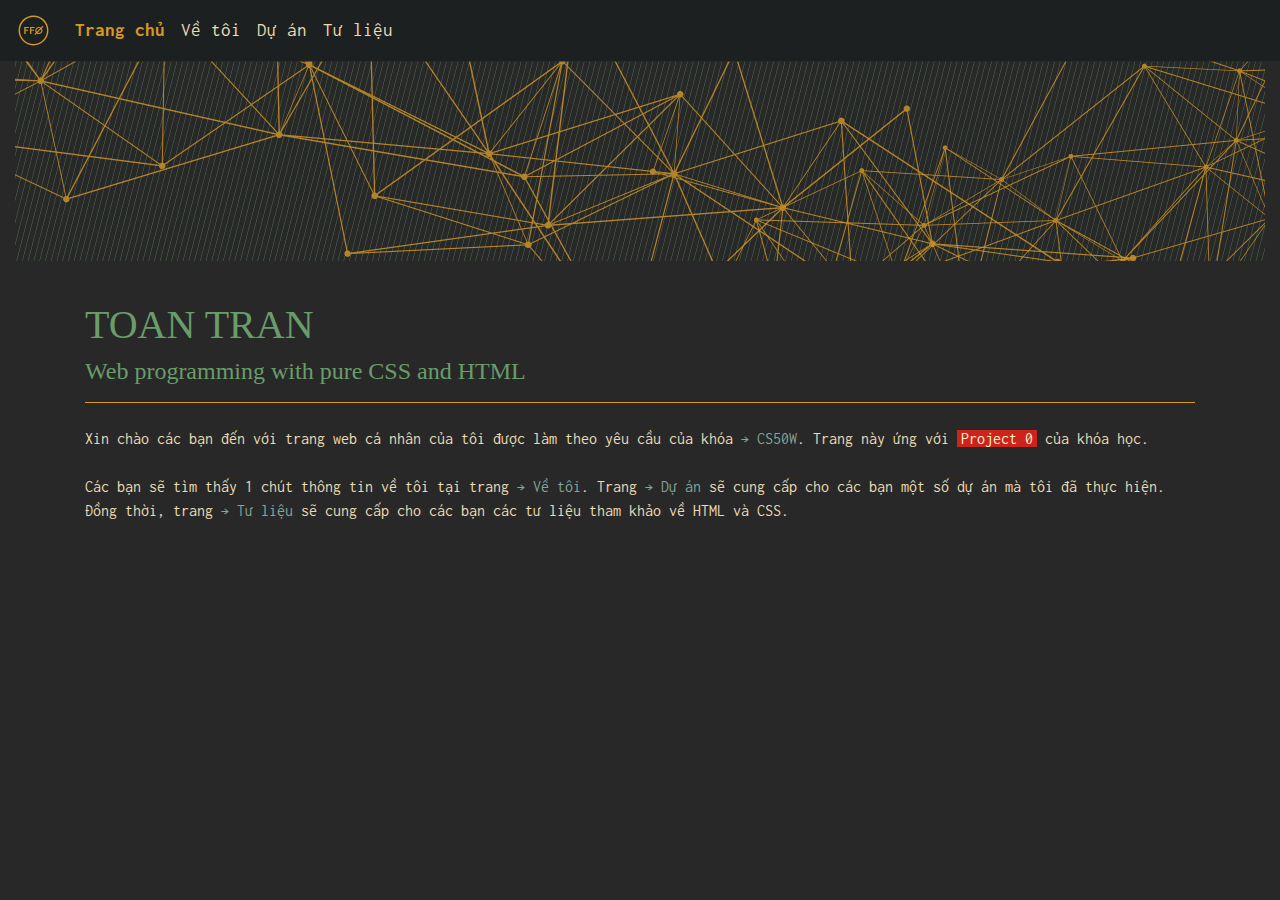
<file: index.html>
<!DOCTYPE html>
<html lang="vi">
    <head>
        <title>TOAN TRAN | PERSONAL SITE</title>
        <meta http-equiv="content-type" content="text/html; charset=UTF-8">
        <meta name="viewport" content="width= device-width, initial-scale=1.0">
        <meta name="description" content="Toan Tran personal site">
        <link rel="stylesheet" href="stylesheet/style.css">
        <link href="https://fonts.googleapis.com/css2?family=Inconsolata:wght@200;300;400;500;600;700;800;900&display=swap" rel="stylesheet">
        <link rel="stylesheet" href="https://maxcdn.bootstrapcdn.com/bootstrap/4.0.0/css/bootstrap.min.css" integrity="sha384-Gn5384xqQ1aoWXA+058RXPxPg6fy4IWvTNh0E263XmFcJlSAwiGgFAW/dAiS6JXm" crossorigin="anonymous">
    </head>

    <body>
        <header>
            <nav class="navbar navbar-expand-lg">
                <a class="navbar-brand" href="index.html">
                    <img src="Image/ff0_logo.svg" id="site_logo" alt="Toan Tran | Personal site">
                </a>
                <button class="navbar-toggler" type="button" data-target="#navbarNavAltMarkup" aria-controls="navabrNavAltMarkup" aria-expanded="false" aria-label="Toggle Navigation">
                    <span class="navbar active">Menu</span>
                </button>
                <div class="collapse navbar-collapse" id="navbarNavAltMarkup">
                    <div class="navbar-nav">
                        <a class="nav-item nav-link active" href="index.html">Trang chủ</a>
                        <a class="nav-item nav-link" href="about.html">Về tôi</a>
                        <a class="nav-item nav-link" href="projects.html">Dự án</a>
                        <a class="nav-item nav-link" href="resources.html">Tư liệu</a>
                    </div>
                </div>
            </nav>
        </header>
        <main>
            <div class="container-fluid">
                <div class="rơ">
                    <img src="Image/banner.png" class="fullwidth">
                </div>
                <div class="container">
                    <h1>TOAN TRAN</h1>
                    <h3>Web programming with pure CSS and HTML</h3>
                    <hr>
                    <p>
                        Xin chào các bạn đến với trang web cá nhân của tôi được làm theo yêu cầu của khóa <a href="https://www.edx.org/course/cs50s-web-programming-with-python-and-javascript">CS50W</a>. Trang này ứng với <span class="crazyimportant">Project 0</span> của khóa học.
                    </p>
                    <p>
                        Các bạn sẽ tìm thấy 1 chút thông tin về tôi tại trang <a href="about.html">Về tôi</a>. Trang <a href="projects.html">Dự án</a> sẽ cung cấp cho các bạn một số dự án mà tôi đã thực hiện. Đồng thời, trang <a href="resources.html">Tư liệu</a> sẽ cung cấp cho các bạn các tư liệu tham khảo về HTML và CSS.
                    </p>
                </div>
            </div>
        </main>

        <script src="https://code.jquery.com/jquery-3.2.1.slim.min.js" integrity="sha384-KJ3o2DKtIkvYIK3UENzmM7KCkRr/rE9/Qpg6aAZGJwFDMVNA/GpGFF93hXpG5KkN" crossorigin="anonymous"></script>
        <script src="https://cdnjs.cloudflare.com/ajax/libs/popper.js/1.12.9/umd/popper.min.js" integrity="sha384-ApNbgh9B+Y1QKtv3Rn7W3mgPxhU9K/ScQsAP7hUibX39j7fakFPskvXusvfa0b4Q" crossorigin="anonymous"></script>
        <script src="https://maxcdn.bootstrapcdn.com/bootstrap/4.0.0/js/bootstrap.min.js" integrity="sha384-JZR6Spejh4U02d8jOt6vLEHfe/JQGiRRSQQxSfFWpi1MquVdAyjUar5+76PVCmYl" crossorigin="anonymous"></script>
    </body>

</html>
</file>
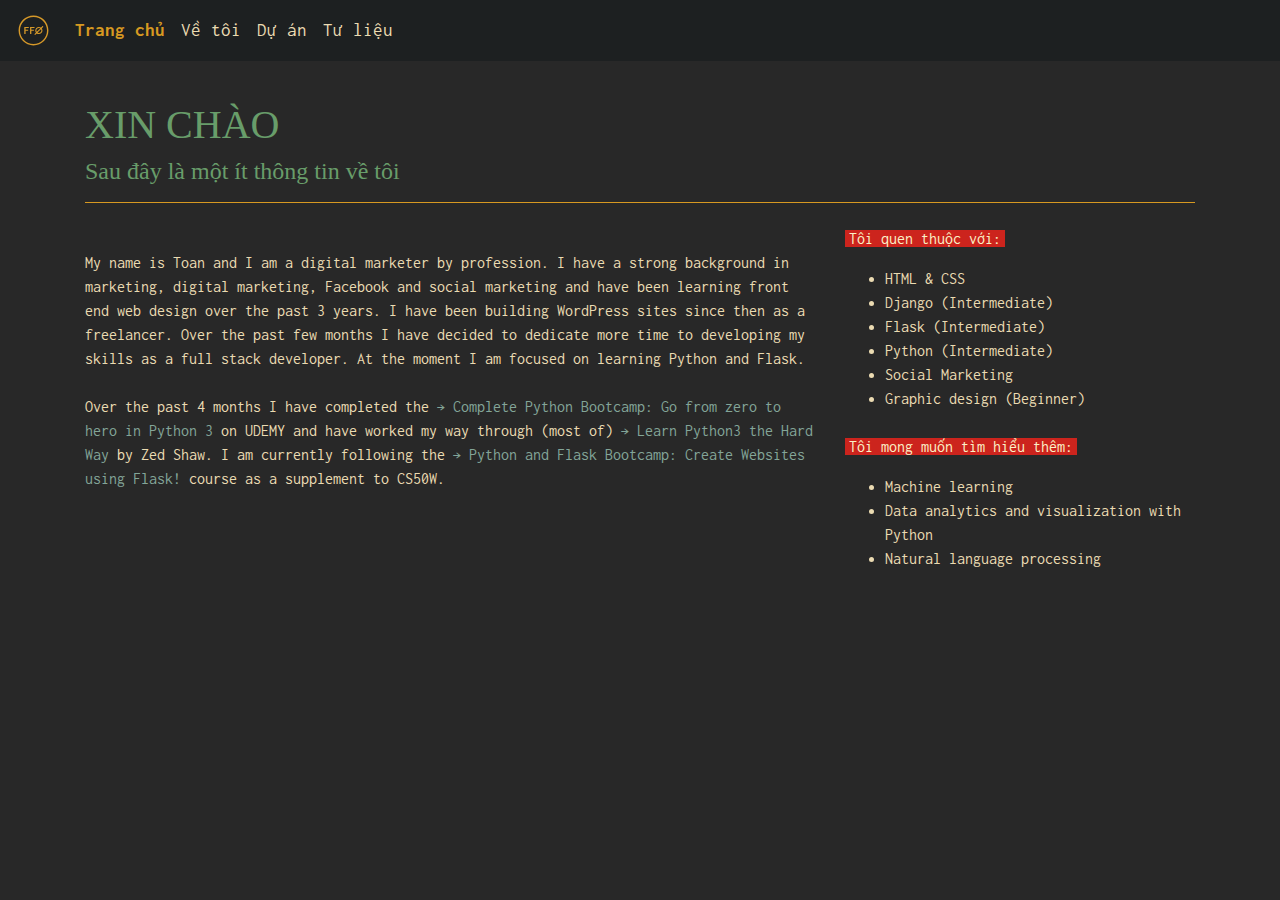
<file: about.html>
<!DOCTYPE html>
<html lang="vi">
    <head>
        <title>TOAN TRAN | PERSONAL SITE | ABOUT  ME</title>
        <meta http-equiv="content-type" content="text/html; charset=UTF-8">
        <meta name="viewport" content="width= device-width, initial-scale=1.0">
        <meta name="description" content="Toan Tran - Thông tin về Toàn Trần">
        <link rel="stylesheet" href="stylesheet/style.css">
        <link href="https://fonts.googleapis.com/css2?family=Inconsolata:wght@200;300;400;500;600;700;800;900&display=swap" rel="stylesheet">
        <link rel="stylesheet" href="https://maxcdn.bootstrapcdn.com/bootstrap/4.0.0/css/bootstrap.min.css" integrity="sha384-Gn5384xqQ1aoWXA+058RXPxPg6fy4IWvTNh0E263XmFcJlSAwiGgFAW/dAiS6JXm" crossorigin="anonymous">
    </head>

    <body>
        <header>
            <nav class="navbar navbar-expand-lg">
                <a class="navbar-brand" href="index.html">
                    <img src="Image/ff0_logo.svg" id="site_logo" alt="Toan Tran | Personal site">
                </a>
                <button class="navbar-toggler" type="button" data-target="#navbarNavAltMarkup" aria-controls="navabrNavAltMarkup" aria-expanded="false" aria-label="Toggle Navigation">
                    <span class="navbar active">Menu</span>
                </button>
                <div class="collapse navbar-collapse" id="navbarNavAltMarkup">
                    <div class="navbar-nav">
                        <a class="nav-item nav-link active" href="index.html">Trang chủ</a>
                        <a class="nav-item nav-link" href="about.html">Về tôi</a>
                        <a class="nav-item nav-link" href="projects.html">Dự án</a>
                        <a class="nav-item nav-link" href="resources.html">Tư liệu</a>
                    </div>
                </div>
            </nav>
        </header>

        <main>
            <div class="container">
                <h1> XIN CHÀO</h1>
                <h3>Sau đây là một ít thông tin về tôi</h3>
                <hr>
            </div>

            <div class="container">
                <div class="row">
                    <div class="col-md-8">
                        <p><p>My name is Toan and I am a digital marketer by profession. I have a strong background in marketing, digital marketing, Facebook and social marketing and have been learning front end web design over the past 3 years. I have been building WordPress sites since then as a freelancer. Over the past few months I have decided to dedicate more time to developing my skills as a full stack developer. At the moment I am focused on learning Python and Flask.</p>
                        <p>Over the past 4 months I have completed the <a href="https://www.udemy.com/complete-python-bootcamp/">Complete Python Bootcamp: Go from zero to hero in Python 3</a> on UDEMY and have worked my way through (most of) <a href="https://learnpythonthehardway.org">Learn Python3 the Hard Way</a> by Zed Shaw. I am currently following the <a href="https://www.udemy.com/python-and-flask-bootcamp-create-websites-using-flask/">Python and Flask Bootcamp: Create Websites using Flask!</a> course as a supplement to CS50W.</p>
                    </div>
                    <div class="col-md-4">
                        <p><span class="crazyimportant">Tôi quen thuộc với:</span></p>
                        <ul>
                            <li>HTML & CSS</li>
                            <li>Django (Intermediate)</li>
                            <li>Flask (Intermediate)</li>
                            <li>Python (Intermediate)</li>
                            <li>Social Marketing</li>
                            <li>Graphic design (Beginner)</li>
                        </ul>
                        <p><span class="crazyimportant">Tôi mong muốn tìm hiểu thêm:</span></p>
                        <ul>
                            <li>Machine learning</li>
                            <li>Data analytics and visualization with Python</li>
                            <li>Natural language processing</li>
                        </ul>
                    </div> 
                </div>
            </div>
        </main>

        <script src="https://code.jquery.com/jquery-3.2.1.slim.min.js" integrity="sha384-KJ3o2DKtIkvYIK3UENzmM7KCkRr/rE9/Qpg6aAZGJwFDMVNA/GpGFF93hXpG5KkN" crossorigin="anonymous"></script>
        <script src="https://cdnjs.cloudflare.com/ajax/libs/popper.js/1.12.9/umd/popper.min.js" integrity="sha384-ApNbgh9B+Y1QKtv3Rn7W3mgPxhU9K/ScQsAP7hUibX39j7fakFPskvXusvfa0b4Q" crossorigin="anonymous"></script>
        <script src="https://maxcdn.bootstrapcdn.com/bootstrap/4.0.0/js/bootstrap.min.js" integrity="sha384-JZR6Spejh4U02d8jOt6vLEHfe/JQGiRRSQQxSfFWpi1MquVdAyjUar5+76PVCmYl" crossorigin="anonymous"></script>
    </body>

</html>
</file>
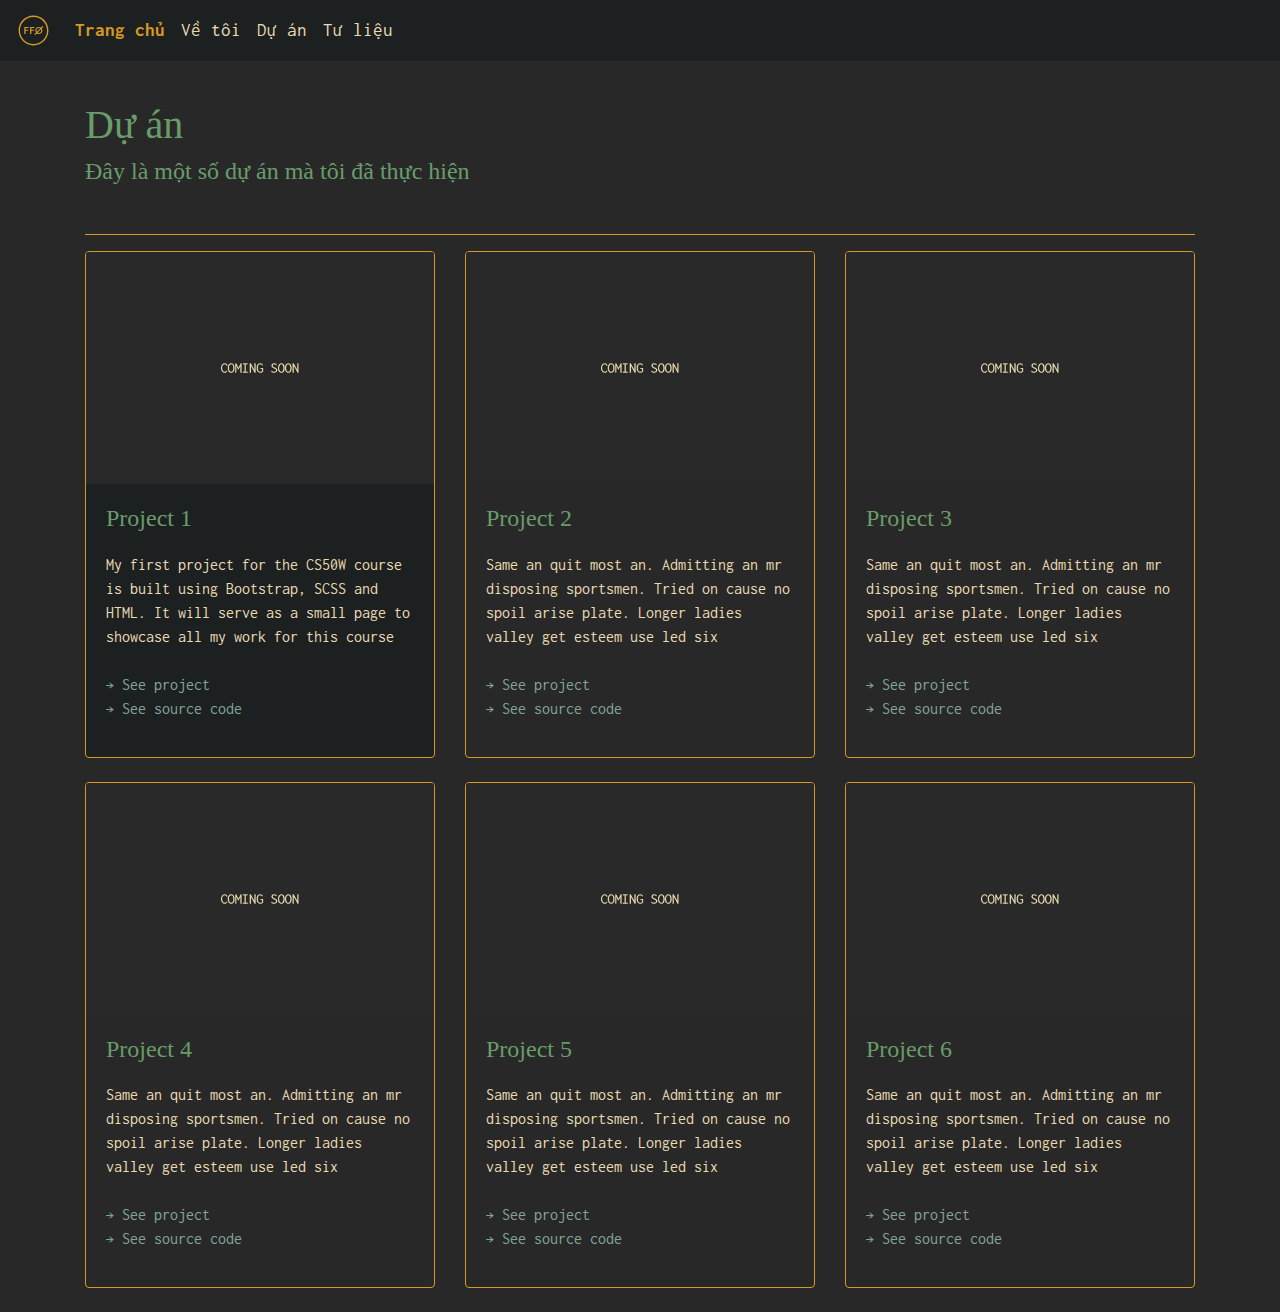
<file: projects.html>
<!DOCTYPE html>
<html lang="vi">
    <head>
        <title>TOAN TRAN | PERSONAL SITE |PROJECTS </title>
        <meta http-equiv="content-type" content="text/html; charset=UTF-8">
        <meta name="viewport" content="width= device-width, initial-scale=1.0">
        <meta name="description" content="Toan Tran - Các dự án">
        <link rel="stylesheet" href="stylesheet/style.css">
        <link href="https://fonts.googleapis.com/css2?family=Inconsolata:wght@200;300;400;500;600;700;800;900&display=swap" rel="stylesheet">
        <link rel="stylesheet" href="https://maxcdn.bootstrapcdn.com/bootstrap/4.0.0/css/bootstrap.min.css" integrity="sha384-Gn5384xqQ1aoWXA+058RXPxPg6fy4IWvTNh0E263XmFcJlSAwiGgFAW/dAiS6JXm" crossorigin="anonymous"> 
    </head>

    <body>
        <header>
            <nav class="navbar navbar-expand-lg">
                <a class="navbar-brand" href="index.html">
                    <img src="Image/ff0_logo.svg" id="site_logo" alt="Toan Tran | Personal site">
                </a>
                <button class="navbar-toggler" type="button" data-target="#navbarNavAltMarkup" aria-controls="navabrNavAltMarkup" aria-expanded="false" aria-label="Toggle Navigation">
                    <span class="navbar active">Menu</span>
                </button>
                <div class="collapse navbar-collapse" id="navbarNavAltMarkup">
                    <div class="navbar-nav">
                        <a class="nav-item nav-link active" href="index.html">Trang chủ</a>
                        <a class="nav-item nav-link" href="about.html">Về tôi</a>
                        <a class="nav-item nav-link" href="projects.html">Dự án</a>
                        <a class="nav-item nav-link" href="resources.html">Tư liệu</a>
                    </div>
                </div>
            </nav>
        </header>

        <main>
           <div class="container">
                <h1>Dự án</h1>
                <h3 style="margin-bottom: 2em;">Đây là một số dự án mà tôi đã thực hiện</h3>
                <hr>
                <div class="row">
                    <div class="col-md-4 mb-4">
                        <div class="card h-100 cardcompleted">
                            <img src="Image/comingsoon.jpg" class="card-img-top">
                            <div class="card-body">
                                <h3 class="card-title">Project 1</h3>
                                <p class="card-text">My first project for the CS50W course is built using Bootstrap, SCSS and HTML. It will serve as a small page to showcase all my work for this course</p>
                                <p>
                                    <a href="#">See project</a><br>
                                    <a href="#">See source code</a>
                                </p>
                            </div>
                        </div>
                    </div>
                    <div class="col-md-4 mb-4">
                        <div class="card h-100">
                            <img src="Image/comingsoon.jpg" class="card-img-top">
                            <div class="card-body">
                                <h3 class="card-title">Project 2</h3>
                                <p class="card-text">Same an quit most an. Admitting an mr disposing sportsmen. Tried on cause no spoil arise plate. Longer ladies valley get esteem use led six</p>
                                <p>
                                    <a href="#">See project</a><br>
                                    <a href="#">See source code</a>
                                </p>
                            </div>
                        </div>
                    </div>
                    <div class="col-md-4 mb-4">
                        <div class="card h-100">
                            <img src="Image/comingsoon.jpg" class="card-img-top">
                            <div class="card-body">
                                <h3 class="card-title">Project 3</h3>
                                <p class="card-text">Same an quit most an. Admitting an mr disposing sportsmen. Tried on cause no spoil arise plate. Longer ladies valley get esteem use led six</p>
                                <p>
                                    <a href="#">See project</a><br>
                                    <a href="#">See source code</a>
                                </p>
                            </div>
                        </div>
                    </div>
                    <div class="col-md-4 mb-4">
                        <div class="card h-100">
                            <img src="Image/comingsoon.jpg" class="card-img-top">
                            <div class="card-body">
                                <h3 class="card-title">Project 4</h3>
                                <p class="card-text">Same an quit most an. Admitting an mr disposing sportsmen. Tried on cause no spoil arise plate. Longer ladies valley get esteem use led six</p>
                                <p>
                                    <a href="#">See project</a><br>
                                    <a href="#">See source code</a>
                                </p>
                            </div>
                        </div>
                    </div>
                    <div class="col-md-4 mb-4">
                        <div class="card h-100">
                            <img src="Image/comingsoon.jpg" class="card-img-top">
                            <div class="card-body">
                                <h3 class="card-title">Project 5</h3>
                                <p class="card-text">Same an quit most an. Admitting an mr disposing sportsmen. Tried on cause no spoil arise plate. Longer ladies valley get esteem use led six</p>
                                <p>
                                    <a href="#">See project</a><br>
                                    <a href="#">See source code</a>
                                </p>
                            </div>
                        </div>
                    </div>
                    <div class="col-md-4 mb-4">
                        <div class="card h-100">
                            <img src="Image/comingsoon.jpg" class="card-img-top">
                            <div class="card-body">
                                <h3 class="card-title">Project 6</h3>
                                <p class="card-text">Same an quit most an. Admitting an mr disposing sportsmen. Tried on cause no spoil arise plate. Longer ladies valley get esteem use led six</p>
                                <p>
                                    <a href="#">See project</a><br>
                                    <a href="#">See source code</a>
                                </p>
                            </div>
                        </div>
                    </div>
                </div>
           </div>
        </main>

        <script src="https://code.jquery.com/jquery-3.2.1.slim.min.js" integrity="sha384-KJ3o2DKtIkvYIK3UENzmM7KCkRr/rE9/Qpg6aAZGJwFDMVNA/GpGFF93hXpG5KkN" crossorigin="anonymous"></script>
        <script src="https://cdnjs.cloudflare.com/ajax/libs/popper.js/1.12.9/umd/popper.min.js" integrity="sha384-ApNbgh9B+Y1QKtv3Rn7W3mgPxhU9K/ScQsAP7hUibX39j7fakFPskvXusvfa0b4Q" crossorigin="anonymous"></script>
        <script src="https://maxcdn.bootstrapcdn.com/bootstrap/4.0.0/js/bootstrap.min.js" integrity="sha384-JZR6Spejh4U02d8jOt6vLEHfe/JQGiRRSQQxSfFWpi1MquVdAyjUar5+76PVCmYl" crossorigin="anonymous"></script>
    </body>

</html>
</file>
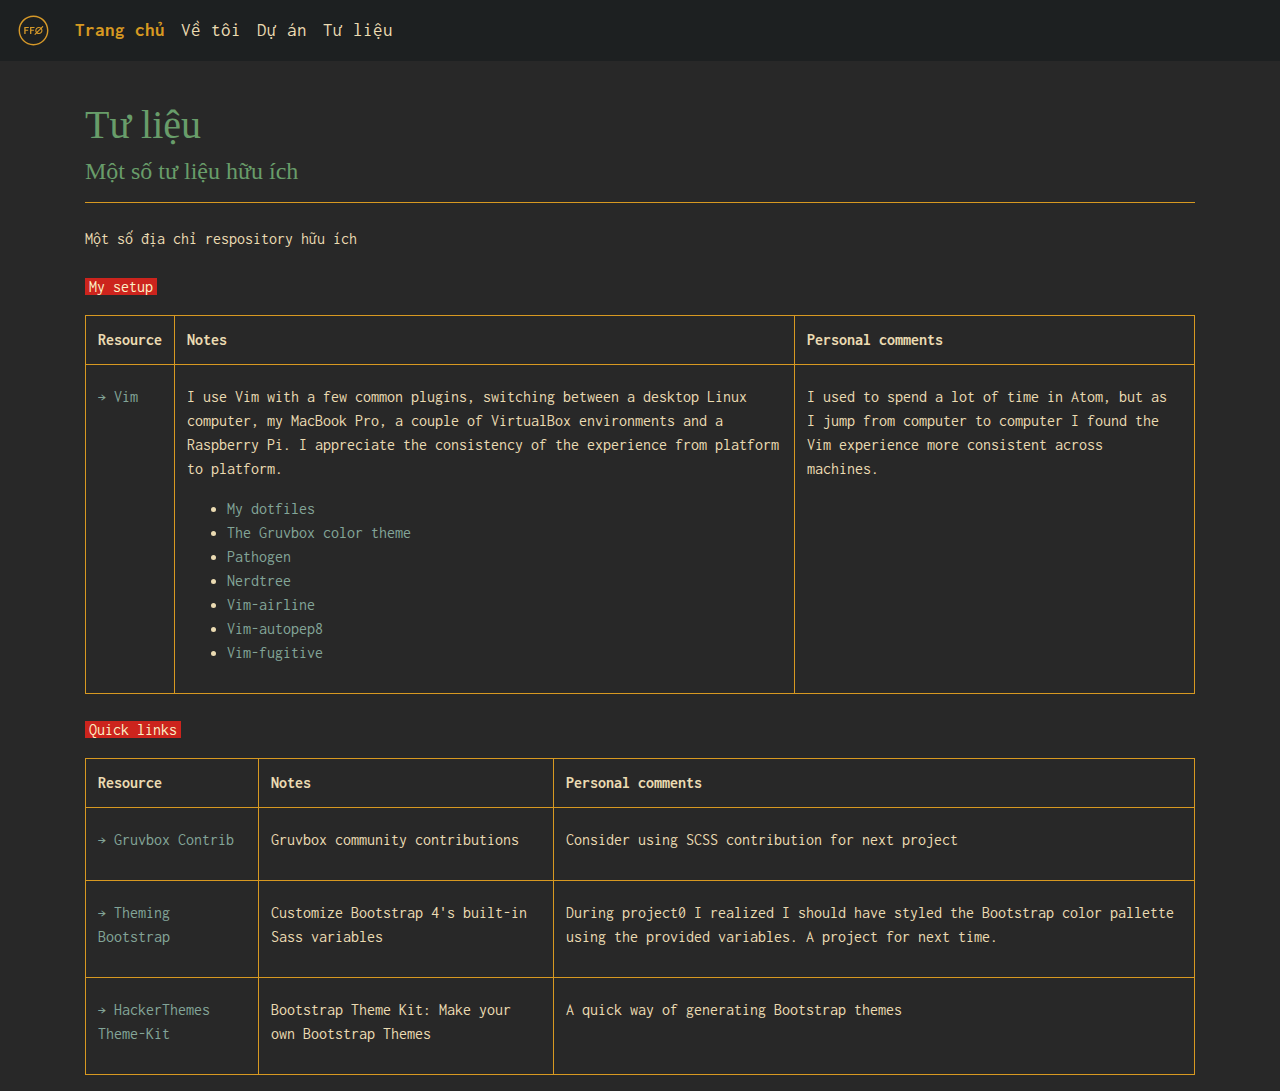
<file: resources.html>
<!DOCTYPE html>
<html lang="vi">
    <head>
        <title>TOAN TRAN | PERSONAL SITE</title>
        <meta http-equiv="content-type" content="text/html; charset=UTF-8">
        <meta name="viewport" content="width= device-width, initial-scale=1.0">
        <meta name="description" content="Toan Tran personal site">
        <link rel="stylesheet" href="stylesheet/style.css">
        <link href="https://fonts.googleapis.com/css2?family=Inconsolata:wght@200;300;400;500;600;700;800;900&display=swap" rel="stylesheet">
        <link rel="stylesheet" href="https://maxcdn.bootstrapcdn.com/bootstrap/4.0.0/css/bootstrap.min.css" integrity="sha384-Gn5384xqQ1aoWXA+058RXPxPg6fy4IWvTNh0E263XmFcJlSAwiGgFAW/dAiS6JXm" crossorigin="anonymous"> 
    </head>

    <body>
        <header>
            <nav class="navbar navbar-expand-lg">
                <a class="navbar-brand" href="index.html">
                    <img src="Image/ff0_logo.svg" id="site_logo" alt="Toan Tran | Personal site">
                </a>
                <button class="navbar-toggler" type="button" data-target="#navbarNavAltMarkup" aria-controls="navabrNavAltMarkup" aria-expanded="false" aria-label="Toggle Navigation">
                    <span class="navbar active">Menu</span>
                </button>
                <div class="collapse navbar-collapse" id="navbarNavAltMarkup">
                    <div class="navbar-nav">
                        <a class="nav-item nav-link active" href="index.html">Trang chủ</a>
                        <a class="nav-item nav-link" href="about.html">Về tôi</a>
                        <a class="nav-item nav-link" href="projects.html">Dự án</a>
                        <a class="nav-item nav-link" href="resources.html">Tư liệu</a>
                    </div>
                </div>
            </nav>
        </header>
        <main>
            <div class="container">
                <h1>Tư liệu</h1>
                        <h3>Một số tư liệu hữu ích</h3>
                <hr>
                <p>Một số địa chỉ respository hữu ích</p>
                        <p><span class="crazyimportant">My setup</span></p>
                        <table class="table table-bordered">
                            <thead>
                                <tr>
                                    <th scope="col">Resource</th>
                                    <th scope="col">Notes</th>
                                    <th scope="col">Personal comments</th>
                                </tr>
                            </thead>
                            <tbody>
                                <tr>
                                    <td scope="row"><p><a href="https://www.vim.org">Vim</a></p></td>
                                    <td><p>I use Vim with a few common plugins, switching between a desktop Linux computer, my MacBook Pro, a couple of VirtualBox environments and a Raspberry Pi. I appreciate the consistency of the experience from platform to platform.</p>
                                        <ul>
                                            <li><a href="https://github.com/ff-0/Dotfiles">My dotfiles</a></li>
                                            <li><a href="https://github.com/morhetz/gruvbox">The Gruvbox color theme</a></li>
                                            <li><a href="https://github.com/tpope/vim-pathogen">Pathogen</a></li>
                                            <li><a href="https://github.com/scrooloose/nerdtree">Nerdtree</a></li>
                                            <li><a href="https://github.com/vim-airline/vim-airline">Vim-airline</a></li>
                                            <li><a href="https://github.com/tell-k/vim-autopep8">Vim-autopep8</a></li>
                                            <li><a href="https://github.com/tpope/vim-fugitive">Vim-fugitive</a></li>
                                        </ul>
                                    </td>
                                    <td>
                                        <p>I used to spend a lot of time in Atom, but as I jump from computer to computer I found the Vim experience more consistent across machines.</p>
                                    </td>
                                </tr>
                            </tbody>
                        </table>
                        <p><span class="crazyimportant">Quick links</span></p>
                        <table class="table table-bordered">
                            <thead>
                                <tr>
                                    <th scope="col">Resource</th>
                                    <th scope="col">Notes</th>
                                    <th scope="col">Personal comments</th>
                                </tr>
                            </thead>
                            <tbody>
                                <tr>
                                    <td scope="row"><p><a href="https://github.com/morhetz/gruvbox-contrib">Gruvbox Contrib</a></p></td>
                                    <td><p>Gruvbox community contributions</p></td>
                                    <td><p>Consider using SCSS contribution for next project</p></td>
                                </tr>
                                <tr>
                                    <td scope="row"><p><a href="https://getbootstrap.com/docs/4.0/getting-started/theming/">Theming Bootstrap</a></p></td>
                                    <td><p>Customize Bootstrap 4's built-in Sass variables</p></td>
                                    <td><p>During project0 I realized I should have styled the Bootstrap color pallette using the provided variables. A project for next time.</p></td>
                                </tr>
                                <tr>
                                    <td scope="row"><p><a href="https://hackerthemes.com/kit/">HackerThemes Theme-Kit</a></p></td>
                                    <td><p>Bootstrap Theme Kit: Make your own Bootstrap Themes</p></td>
                                    <td><p>A quick way of generating Bootstrap themes</p></td>
                                </tr>
                            </tbody>
                        </table>
              </div>
        </main>

        <script src="https://code.jquery.com/jquery-3.2.1.slim.min.js" integrity="sha384-KJ3o2DKtIkvYIK3UENzmM7KCkRr/rE9/Qpg6aAZGJwFDMVNA/GpGFF93hXpG5KkN" crossorigin="anonymous"></script>
        <script src="https://cdnjs.cloudflare.com/ajax/libs/popper.js/1.12.9/umd/popper.min.js" integrity="sha384-ApNbgh9B+Y1QKtv3Rn7W3mgPxhU9K/ScQsAP7hUibX39j7fakFPskvXusvfa0b4Q" crossorigin="anonymous"></script>
        <script src="https://maxcdn.bootstrapcdn.com/bootstrap/4.0.0/js/bootstrap.min.js" integrity="sha384-JZR6Spejh4U02d8jOt6vLEHfe/JQGiRRSQQxSfFWpi1MquVdAyjUar5+76PVCmYl" crossorigin="anonymous"></script>
    </body>

</html>
</file>
<file: stylesheet/style.css>
@charset "UTF-8";
body {
  font-family: "Inconsolata", monospace !important;
  font-size: 100% !important;
  background-color: #282828 !important;
  color: #ebdbb2 !important;
  min-height: 100%;
}

#site_logo {
  width: 35px;
  height: 35px;
}

::selection {
  background-color: #cc241d;
  color: #fbf1c7;
}

::-moz-selection {
  background-color: #cc241d;
  color: #fbf1c7;
}

@media (max-width: 767.98px) {
  body {
    font-size: 120% !important;
  }

  #site_logo {
    width: 50px;
    height: 50px;
  }

  .fullwwidth {
    display: none;
  }
}
hr {
  border-top: 1px solid #d79921 !important;
}

.crazyimportant {
  background-color: #cc241d;
  color: #fbf1c7;
  padding-left: 0.25em;
  padding-right: 0.25em;
}

header, footer {
  background-color: #1d2021;
  font-size: 1.2em;
}
header a, footer a {
  color: #ebdbb2;
}
header a:hover, footer a:hover {
  color: #fbf1c7;
}
header .active, footer .active {
  color: #d79921;
  font-weight: 700;
}
header .active:hover, footer .active:hover {
  color: #fabd2f;
}

.navbar-toggler {
  background-color: #282828;
}

main p {
  padding-top: 0.5em;
}
main a {
  color: #83a598;
}
main a:hover {
  color: #458588;
}
main a::before {
  content: "→ ";
}
main h1 {
  font-family: "Crimson Text", serif;
  font-weight: 400;
  color: #689d6a;
  font-size: 2.5em;
  padding-top: 1em;
}
main h2 {
  font-family: "Crimson Text", serif;
  font-weight: 400;
  color: #689d6a;
  font-size: 2em;
}
main h3 {
  font-family: "Crimson Text", serif;
  font-weight: 400;
  color: #689d6a;
  font-size: 1.5em;
}
main h4 {
  font-family: "Crimson Text", serif;
  font-weight: 400;
  color: #689d6a;
  font-size: 1em;
}
main h5 {
  font-family: "Crimson Text", serif;
  font-weight: 400;
  color: #689d6a;
  font-size: 0.83em;
}
main h6 {
  font-family: "Crimson Text", serif;
  font-weight: 400;
  color: #689d6a;
  font-size: 0.75em;
}
main .fullwidth {
  width: 100%;
  height: 100%;
}
main .table-bordered td, main .table-bordered th, main .table-bordered, main .cardcompleted, main .card {
  border: 1px solid #d79921;
}
main .card {
  background-color: #282828;
}
main .cardcompleted {
  background-color: #1d2021 !important;
}
main .table-bordered {
  color: #ebdbb2;
}
main .table-bordered p {
  color: #ebdbb2;
}
main .table-bordered ul {
  color: #ebdbb2;
}
main th {
  border-bottom: none !important;
}

li > a::before {
  content: "";
}

/*# sourceMappingURL=style.css.map */
</file>
